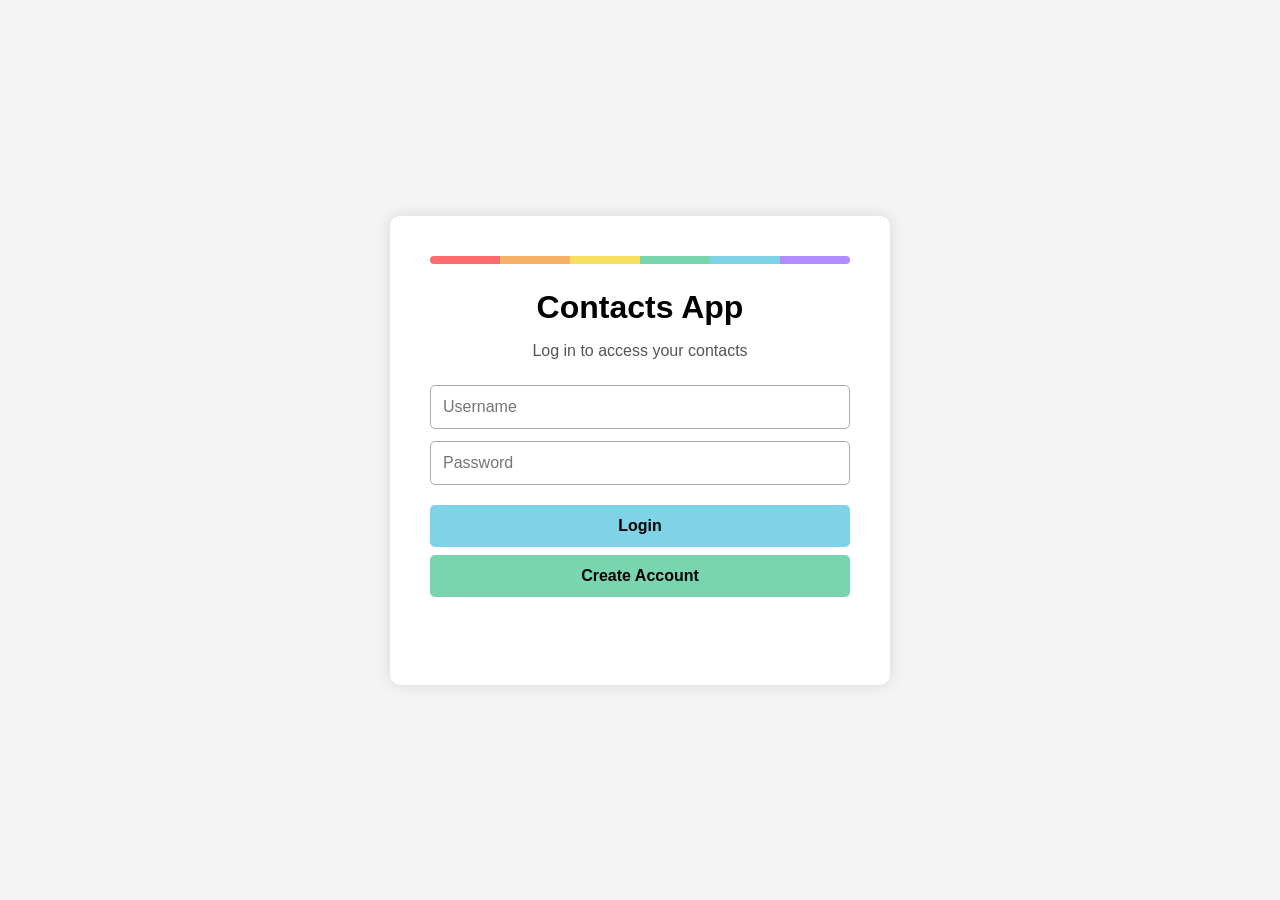
<file: index.html>
<!DOCTYPE html>
<html lang="en">

<head>
    <meta charset="UTF-8">
    <meta name="viewport" content="width=device-width, initial-scale=1.0">
    <title>Contacts App</title>

    <style>
        body {
            font-family: Arial, sans-serif;
            margin: 0;
            min-height: 100vh;
            display: flex;
            justify-content: center;
            align-items: center;
            background-color: #f4f4f4;
        }

        .login-container {
            width: 100%;
            max-width: 420px;
            padding: 40px;
            background-color: white;
            border-radius: 10px;
            box-shadow: 0 0 15px rgba(0,0,0,0.12);
            text-align: center;
        }

        h1 {
            margin-top: 0;
            margin-bottom: 10px;
        }

        h2 {
            margin-top: 10px;
        }

        .subtitle {
            color: #555;
            margin-bottom: 25px;
        }

        input {
            width: 100%;
            box-sizing: border-box;
            padding: 12px;
            margin-bottom: 12px;
            font-size: 16px;
            border: 1px solid #aaa;
            border-radius: 5px;
        }

        button {
            width: 100%;
            padding: 12px;
            margin-top: 8px;
            font-size: 16px;
            font-weight: bold;
            cursor: pointer;
            border: none;
            border-radius: 5px;
        }

        .login-button {
            background-color: #7fd3e6;
        }

        .register-button {
            background-color: #78d5b0;
        }

        .cancel-button {
            background-color: #ddd;
        }

        #loginResult,
        #registerResult {
            min-height: 20px;
            margin-top: 12px;
            color: red;
        }

        #registerSection {
            display: none;
            margin-top: 25px;
            padding-top: 20px;
            border-top: 1px solid #ccc;
        }

        .color-bar {
            display: flex;
            height: 8px;
            margin-bottom: 25px;
            border-radius: 5px;
            overflow: hidden;
        }

        .color-bar div {
            flex: 1;
        }

        .red { background:#ff6b6b; }
        .orange { background:#f7b267; }
        .yellow { background:#f6e05e; }
        .green { background:#78d5b0; }
        .blue { background:#7fd3e6; }
        .purple { background:#b28cff; }
    </style>
</head>

<body>

<div class="login-container">

    <div class="color-bar">
        <div class="red"></div>
        <div class="orange"></div>
        <div class="yellow"></div>
        <div class="green"></div>
        <div class="blue"></div>
        <div class="purple"></div>
    </div>

    <h1>Contacts App</h1>
    <p class="subtitle">Log in to access your contacts</p>

    <!-- LOGIN -->
    <input type="text" id="loginName" placeholder="Username">
    <input type="password" id="loginPassword" placeholder="Password">

    <button class="login-button" onclick="doLogin()">
        Login
    </button>

    <button class="register-button" onclick="toggleRegister()">
        Create Account
    </button>
    
    <p id="loginResult"></p>
    
    <!-- REGISTRATION -->
    <div id="registerSection">

        <h2>Register</h2>

        <input type="text"
               id="registerFirstName"
               placeholder="First Name">

        <input type="text"
               id="registerLastName"
               placeholder="Last Name">

        <input type="text"
               id="registerUsername"
               placeholder="Username">

        <input type="password"
               id="registerPassword"
               placeholder="Password">

        <input type="password"
               id="registerConfirmPassword"
               placeholder="Confirm Password">

        <button class="register-button" onclick="doRegister()">
            Register
        </button>

        <button class="cancel-button" onclick="toggleRegister()">
            Cancel
        </button>

        <p id="registerResult"></p>

    </div>

</div>

<script src="js/code.js?v=5"></script>

</body>
</html>
</file>
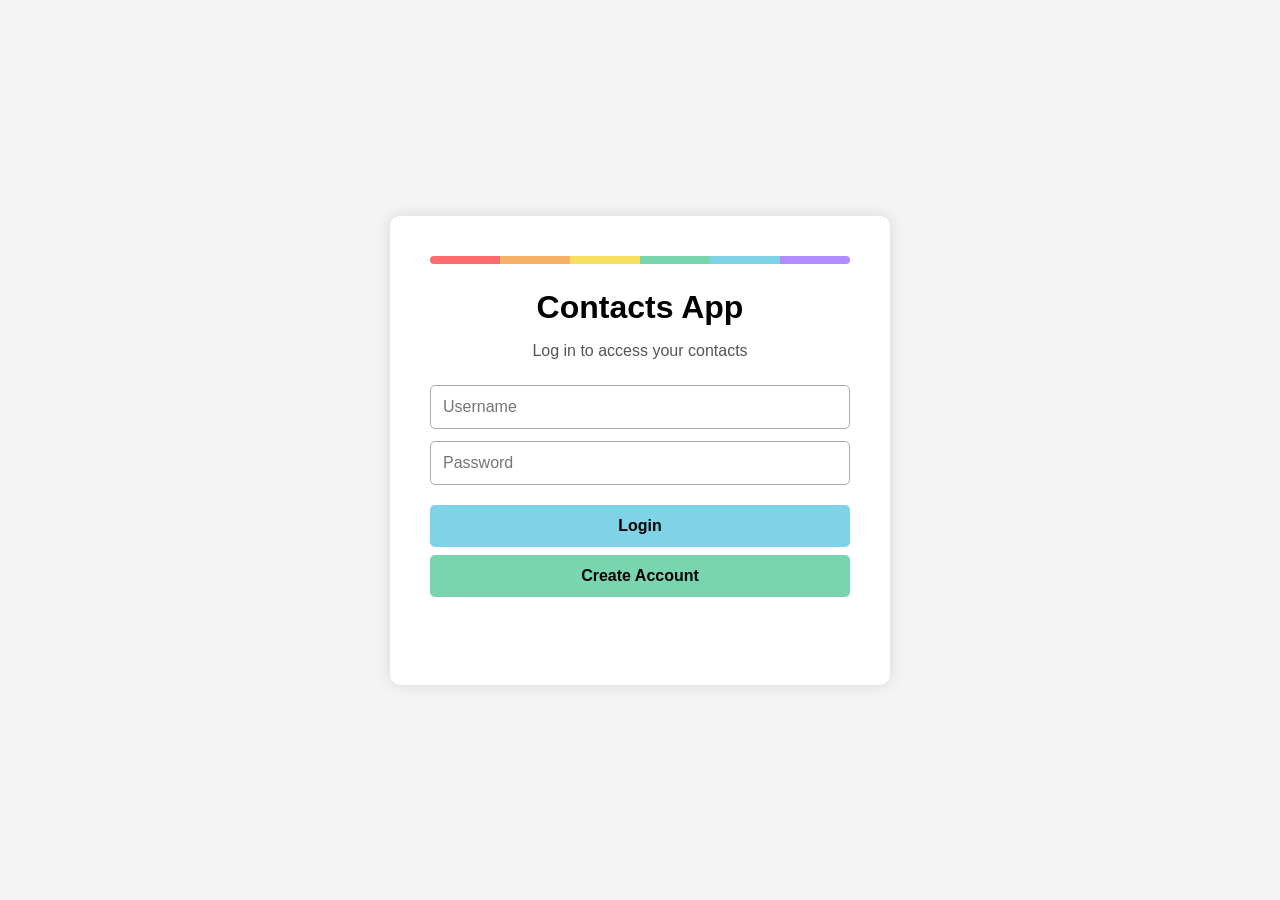
<file: admin.html>
<!DOCTYPE html>
<html lang="en">

<head>
    <meta charset="UTF-8">
    <meta name="viewport" content="width=device-width, initial-scale=1.0">
    <title>Contacts App - Admin</title>

    <style>
        body {
            font-family: Arial, sans-serif;
            margin: 0;
            padding: 30px 40px;
            background-color: #f4f4f4;
        }

        .page-container {
            max-width: 1100px;
            margin: auto;
            padding: 30px;
            background-color: white;
            box-shadow: 0 0 10px rgba(0,0,0,0.08);
        }

        h1, h2 { margin-top: 0; }
        hr { margin: 30px 0; }

        input, select {
            padding: 10px;
            margin: 5px;
            font-size: 16px;
            box-sizing: border-box;
        }

        button {
            padding: 10px 18px;
            margin: 5px;
            font-size: 16px;
            cursor: pointer;
            border: none;
            border-radius: 5px;
        }

        .search-input { width: 300px; }
        .section { margin-top: 25px; }
        .result-box { margin-top: 15px; }

        .user-result, .contact-result {
            padding: 15px;
            margin: 10px 0;
            border: 1px solid #ccc;
            border-radius: 6px;
        }

        .primary-button { background-color: #7fd3e6; }
        .success-button { background-color: #78d5b0; }
        .warning-button { background-color: #f6e05e; }
        .danger-button { background-color: #ff6b6b; }

        .admin-form {
            max-width: 450px;
        }

        .admin-form input {
            width: 100%;
        }

        #selectedUserSection {
            display: none;
            padding: 20px;
            margin-top: 20px;
            border: 1px solid #ccc;
            border-radius: 6px;
            background-color: #fafafa;
        }
    </style>
</head>

<body>

<div class="page-container">

    <h1>Admin Dashboard</h1>

    <p id="adminUserName">Logged in as Administrator</p>

    <button onclick="adminLogout()">Log Out</button>

    <hr>

    <!-- SEARCH USERS -->

    <div class="section">
        <h2>Search Users</h2>

        <input
            type="text"
            id="userSearchText"
            class="search-input"
            placeholder="Enter name or username"
        >

        <button
            class="primary-button"
            onclick="adminSearchUsers()">
            Search
        </button>

        <p id="userSearchMessage"></p>

        <div id="userSearchResults" class="result-box"></div>
    </div>

    <!-- SELECTED USER -->

    <div id="selectedUserSection">

        <h2>Selected User</h2>

        <input type="hidden" id="selectedUserId">

        <p>
            <strong>Name:</strong>
            <span id="selectedUserName"></span>
        </p>

        <p>
            <strong>Username:</strong>
            <span id="selectedUsername"></span>
        </p>

        <p>
            <strong>Role:</strong>
            <span id="selectedUserRole"></span>
        </p>

        <p>
            <strong>Status:</strong>
            <span id="selectedUserStatus"></span>
        </p>

        <button
            class="primary-button"
            onclick="adminViewUserContacts()">
            View Contacts
        </button>

        <button
            class="warning-button"
            onclick="showChangePasswordForm()">
            Change Password
        </button>

        <button
            id="disableUserButton"
            class="danger-button"
            onclick="showDisableConfirmation()">
            Disable User
        </button>

        <!-- INLINE CHANGE PASSWORD FORM -->

<div id="changePasswordSection"
     style="display: none; margin-top: 15px;">

    <h3>Change Password</h3>

    <input
        type="password"
        id="adminNewPassword"
        placeholder="New Password"
    >

    <input
        type="password"
        id="adminConfirmPassword"
        placeholder="Confirm Password"
    >

    <button
        class="success-button"
        onclick="adminChangePassword()">
        Save Password
    </button>

    <button onclick="cancelChangePassword()">
        Cancel
    </button>

</div>


<!-- INLINE ENABLE / DISABLE CONFIRMATION -->

<div id="userStatusConfirmSection"
     style="display: none; margin-top: 15px;">

    <p id="userStatusConfirmText"></p>

    <button
        id="confirmUserStatusButton"
        class="danger-button"
        onclick="adminDisableUser()">
        Confirm
    </button>

    <button onclick="cancelUserStatusChange()">
        Cancel
    </button>

</div>

<p id="selectedUserMessage"></p>

<div id="selectedUserContacts" class="result-box"></div>
        
    </div>

    <hr>

    <!-- SEARCH ALL CONTACTS -->

    <div class="section">
        <h2>Search All Contacts</h2>

        <input
            type="text"
            id="adminContactSearchText"
            class="search-input"
            placeholder="Enter contact name"
        >

        <button
            class="primary-button"
            onclick="adminSearchContacts()">
            Search
        </button>

        <p id="contactSearchMessage"></p>

        <div id="adminContactResults" class="result-box"></div>
    </div>

    <hr>

    <!-- CREATE ADMIN -->

    <div class="section">
        <h2>Create Admin Account</h2>

        <div class="admin-form">

            <input
                type="text"
                id="newAdminFirstName"
                placeholder="First Name"
            >

            <input
                type="text"
                id="newAdminLastName"
                placeholder="Last Name"
            >

            <input
                type="text"
                id="newAdminUsername"
                placeholder="Username"
            >

            <input
                type="password"
                id="newAdminPassword"
                placeholder="Password"
            >

            <button
                class="success-button"
                onclick="adminCreateAccount()">
                Create Admin
            </button>

            <p id="createAdminResult"></p>

        </div>
    </div>

</div>

<script src="js/admin.js?v=6"></script>

</body>
</html>
</file>
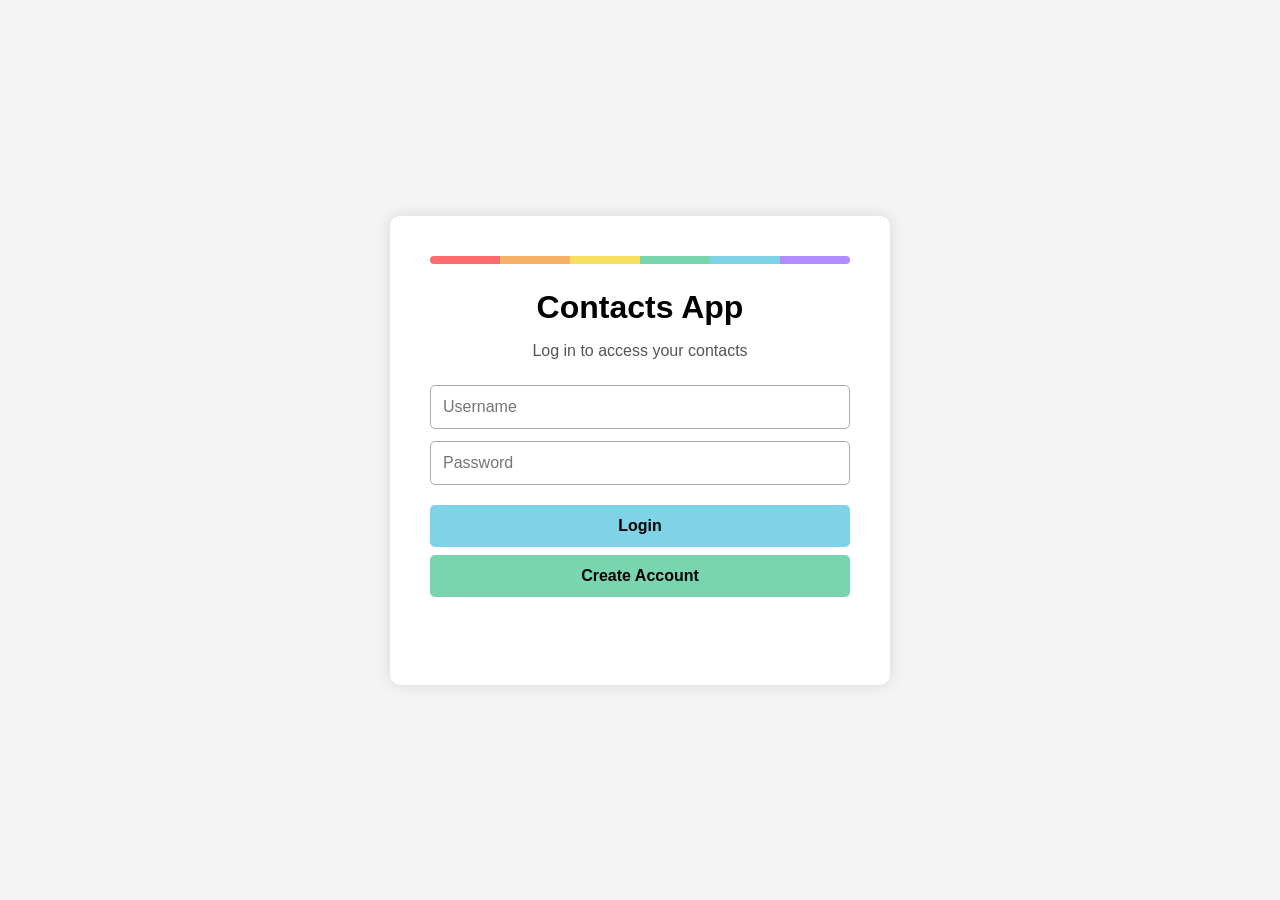
<file: color.html>
<!DOCTYPE html>
<html lang="en">

<head>
    <meta charset="UTF-8">
    <meta name="viewport" content="width=device-width, initial-scale=1.0">
    <title>Contacts App</title>

    <style>
        body {
            font-family: Arial, sans-serif;
            margin: 0;
            padding: 30px 40px;
            background-color: #f4f4f4;
        }

        .page-container {
            max-width: 1100px;
            margin: auto;
            padding: 30px;
            background-color: white;
            box-shadow: 0 0 10px rgba(0,0,0,0.08);
        }

        h1, h2 {
            margin-top: 0;
        }

        hr {
            margin: 30px 0;
        }

        button {
            padding: 10px 18px;
            margin: 5px;
            font-size: 16px;
            cursor: pointer;
        }

        input, select {
            padding: 10px;
            margin: 5px;
            font-size: 16px;
            box-sizing: border-box;
        }

        .form-section {
            margin-top: 25px;
        }

        .form-row {
            display: flex;
            align-items: center;
            flex-wrap: wrap;
            margin: 10px 0;
        }

        .form-row label {
            width: 100px;
            font-weight: bold;
        }

        .contact-input {
            width: 300px;
        }

        .status-select {
            width: 120px;
        }

        .category-select {
            width: 300px;
        }

        .result-box {
            margin-top: 15px;
        }

        .contact-result {
            padding: 12px;
            margin: 8px 0;
            border: 1px solid #ccc;
            border-radius: 6px;
            cursor: pointer;
        }

        .contact-result:hover {
            background-color: #f2f2f2;
        }

        .category-section {
    text-align: center;
}

.category-buttons {
    display: flex;
    flex-wrap: wrap;
    justify-content: center;
    gap: 12px;
    margin: 20px 0;
}

.category-buttons button {
    border: none;
    border-radius: 6px;
    font-weight: bold;
    padding: 12px 22px;
}

#categoryInfo {
    max-width: 700px;
    margin: 20px auto;
    padding: 15px;
    border: 1px solid #ccc;
    border-radius: 8px;
    text-align: center;
}

        .add-button {
            background-color: #78d5b0;
            border: none;
            border-radius: 5px;
        }

        .update-button {
            background-color: #7fd3e6;
            border: none;
            border-radius: 5px;
        }

        .delete-button {
            background-color: #ff6b6b;
            border: none;
            border-radius: 5px;
        }

        #editSection {
            display: none;
        }
    </style>
</head>

<body>

<div class="page-container">

    <h1>Contacts App</h1>

    <p id="userName">Logged in as User</p>

    <button onclick="doLogout()">Log Out</button>

    <hr>

    <!-- CATEGORY FILTER -->

    <div class="category-section">
    <h2>Contact Categories</h2>
    <p>Select a category to view contacts from that group.</p>

    <div class="category-buttons">
        <button style="background:#f6e05e"
                onclick="selectCategory('All Contacts','#f6e05e')">
            All Contacts
        </button>

        <button style="background:#ff6b6b"
                onclick="selectCategory('Family','#ff6b6b')">
            Family
        </button>

        <button style="background:#f7b267"
                onclick="selectCategory('Friends','#f7b267')">
            Friends
        </button>

        <button style="background:#b7d85f"
                onclick="selectCategory('Work','#b7d85f')">
            Work
        </button>

        <button style="background:#78d5b0"
                onclick="selectCategory('School','#78d5b0')">
            School
        </button>

        <button style="background:#7fd3e6"
                onclick="selectCategory('Services','#7fd3e6')">
            Services
        </button>

        <button style="background:#7fa8ff"
                onclick="selectCategory('Emergency','#7fa8ff')">
            Emergency
        </button>

        <button style="background:#b28cff"
                onclick="selectCategory('Other','#b28cff')">
            Other
        </button>
    </div>

    <div id="categoryInfo">
        <strong>Selected Category:</strong> All Contacts
    </div>
</div>

    <hr>

    <!-- SEARCH CONTACT -->

    <div class="form-section">

        <h2>Search Contact</h2>

        <input
            type="text"
            id="searchText"
            class="contact-input"
            placeholder="Enter contact name"
        >

        <button onclick="searchContact()">
            Search
        </button>

        <p id="searchMessage"></p>

        <div id="searchResults" class="result-box"></div>

    </div>

    <hr>

    <!-- ADD CONTACT -->

    <div id="addSection" class="form-section">

        <h2>Add Contact</h2>

        <div class="form-row">
            <label>Name:</label>

            <input
                type="text"
                id="contactName"
                class="contact-input"
                placeholder="Enter name"
            >
        </div>

        <div class="form-row">
            <label>Phone:</label>

            <input
                type="text"
                id="contactPhone"
                class="contact-input"
                placeholder="Enter phone number"
            >

            <select
                id="phoneStatus"
                class="status-select"
                onchange="toggleContactField('contactPhone', this.value)"
            >
                <option value="available">Available</option>
                <option value="na">N/A</option>
            </select>
        </div>

        <div class="form-row">
            <label>Email:</label>

            <input
                type="email"
                id="contactEmail"
                class="contact-input"
                placeholder="Enter email"
            >

            <select
                id="emailStatus"
                class="status-select"
                onchange="toggleContactField('contactEmail', this.value)"
            >
                <option value="available">Available</option>
                <option value="na">N/A</option>
            </select>
        </div>

        <div class="form-row">
            <label>Category:</label>

            <select
                id="contactCategory"
                class="category-select"
            >
                <option value="Family">Family</option>
                <option value="Friends">Friends</option>
                <option value="Work">Work</option>
                <option value="School">School</option>
                <option value="Services">Services</option>
                <option value="Emergency">Emergency</option>
                <option value="Other">Other</option>
            </select>
        </div>

        <button
            class="add-button"
            onclick="addContact()"
        >
            Add Contact
        </button>

        <p id="addResult"></p>

    </div>

    <!-- EDIT CONTACT -->

    <div id="editSection" class="form-section">

        <h2>Edit Contact</h2>

        <input
            type="hidden"
            id="editContactId"
        >

        <div class="form-row">
            <label>Name:</label>

            <input
                type="text"
                id="editName"
                class="contact-input"
                placeholder="Enter name"
            >
        </div>

        <div class="form-row">
            <label>Phone:</label>

            <input
                type="text"
                id="editPhone"
                class="contact-input"
                placeholder="Enter phone number"
            >

            <select
                id="editPhoneStatus"
                class="status-select"
                onchange="toggleContactField('editPhone', this.value)"
            >
                <option value="available">Available</option>
                <option value="na">N/A</option>
            </select>
        </div>

        <div class="form-row">
            <label>Email:</label>

            <input
                type="email"
                id="editEmail"
                class="contact-input"
                placeholder="Enter email"
            >

            <select
                id="editEmailStatus"
                class="status-select"
                onchange="toggleContactField('editEmail', this.value)"
            >
                <option value="available">Available</option>
                <option value="na">N/A</option>
            </select>
        </div>

        <div class="form-row">
            <label>Category:</label>

            <select
                id="editCategory"
                class="category-select"
            >
                <option value="Family">Family</option>
                <option value="Friends">Friends</option>
                <option value="Work">Work</option>
                <option value="School">School</option>
                <option value="Services">Services</option>
                <option value="Emergency">Emergency</option>
                <option value="Other">Other</option>
            </select>
        </div>

        <button
            class="update-button"
            onclick="updateContact()"
        >
            Update Contact
        </button>

        <button
            class="delete-button"
            onclick="deleteContact()"
        >
            Delete Contact
        </button>

        <p id="editResult"></p>

    </div>

</div>

<script src="js/code.js?v=11"></script>

</body>
</html>
</file>
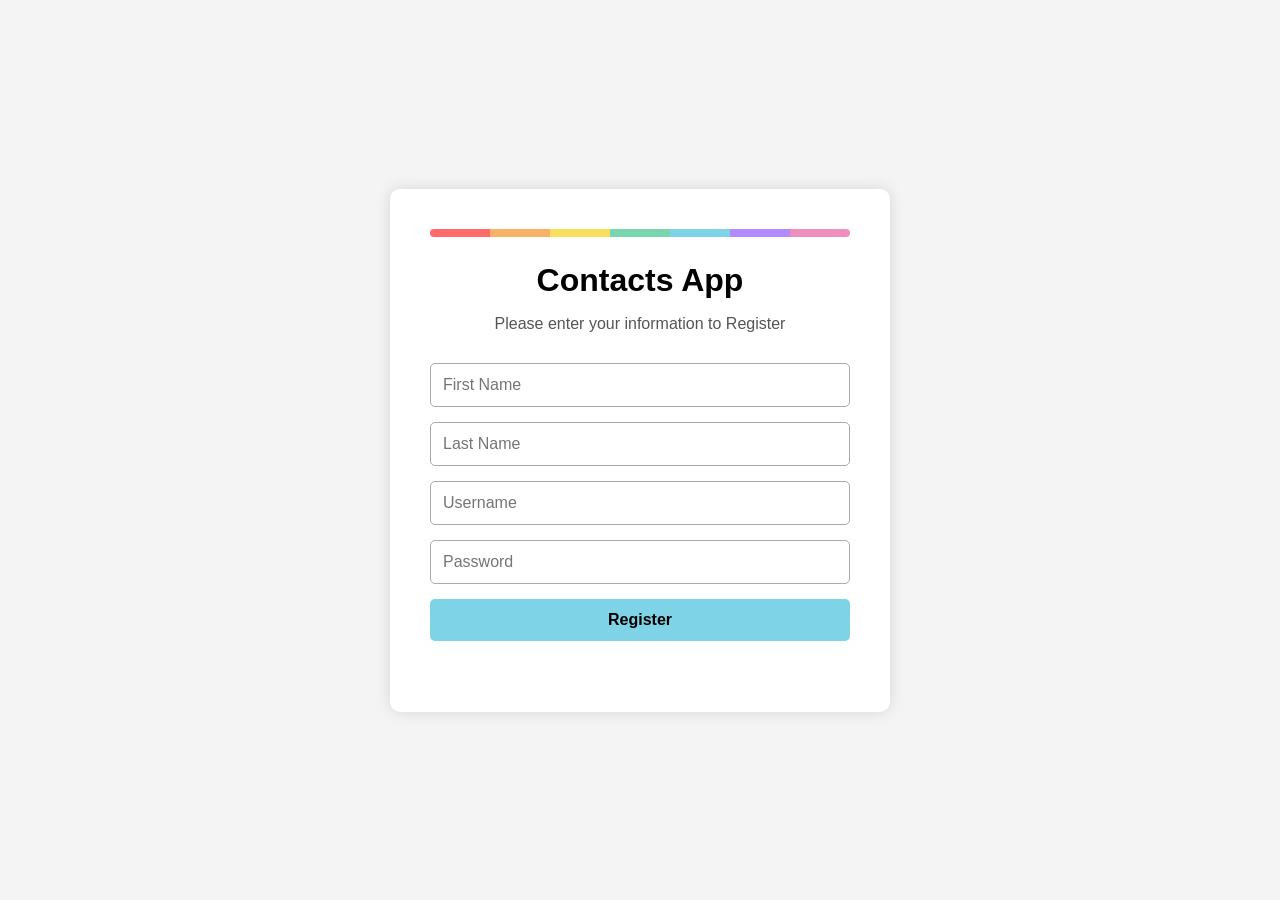
<file: register.html>
<!DOCTYPE html>
<html lang="en">

<head>
    <meta charset="UTF-8">
    <meta name="viewport" content="width=device-width, initial-scale=1.0">

    <title>Periodic Table Color App</title>

    <style>
        body {
            font-family: Arial, sans-serif;
            margin: 0;
            min-height: 100vh;
            display: flex;
            justify-content: center;
            align-items: center;
            background-color: #f4f4f4;
        }

        .register-container {
            width: 100%;
            max-width: 420px;
            padding: 40px;
            background-color: white;
            border-radius: 10px;
            box-shadow: 0 0 15px rgba(0,0,0,0.12);
            text-align: center;
        }

        h1 {
            margin-top: 0;
            margin-bottom: 10px;
        }

        .subtitle {
            color: #555;
            margin-bottom: 30px;
        }

        input {
            width: 100%;
            box-sizing: border-box;
            padding: 12px;
            margin-bottom: 15px;
            font-size: 16px;
            border: 1px solid #aaa;
            border-radius: 5px;
        }

        button {
            width: 100%;
            padding: 12px;
            margin-bottom: 15px;
            font-size: 16px;
            font-weight: bold;
            cursor: pointer;
            border: none;
            border-radius: 5px;
            background-color: #7fd3e6;
        }
        button:hover {
            background-color: #66c5da;
        }

        #loginResult {
            margin-top: 15px;
            color: red;
            min-height: 20px;
        }

        .color-bar {
            display: flex;
            height: 8px;
            margin-bottom: 25px;
            border-radius: 5px;
            overflow: hidden;
        }

        .color-bar div {
            flex: 1;
        }

        .red { background-color: #ff6b6b; }
        .orange { background-color: #f7b267; }
        .yellow { background-color: #f6e05e; }
        .green { background-color: #78d5b0; }
        .blue { background-color: #7fd3e6; }
        .purple { background-color: #b28cff; }
        .pink { background-color: #ee8fbd; }
    </style>
</head>

<body>

<div class="register-container">

    <div class="color-bar">
        <div class="red"></div>
        <div class="orange"></div>
        <div class="yellow"></div>
        <div class="green"></div>
        <div class="blue"></div>
        <div class="purple"></div>
        <div class="pink"></div>
    </div>

    <h1>Contacts App</h1>

    <p class="subtitle">
        Please enter your information to Register
    </p>
    <form onsubmit="event.preventDefault(); doRegister();">
    
        <input
            type="text"
            id="firstName"
            placeholder="First Name"
            required
        >
    
        <input
            type="text"
            id="lastName"
            placeholder="Last Name"
            required
        >
    
        <input
            type="text"
            id="username"
            placeholder="Username"
            required
        >

        <input
            type="password"
            id="password"
            placeholder="Password"
            pattern="(?=.*[a-z])(?=.*[A-Z])(?=.*\d)[A-Za-z\d@$!%*?&]{8,}"
            title="One uppercase letter, one lowercase letter, one number, and be at least 8 characters."
            required
        >
        <button type="submit">Register</button>
    </form>

    <p id="registerResult"></p>

</div>

<script src="js/code.js"></script>

</body>

</html>
</file>
